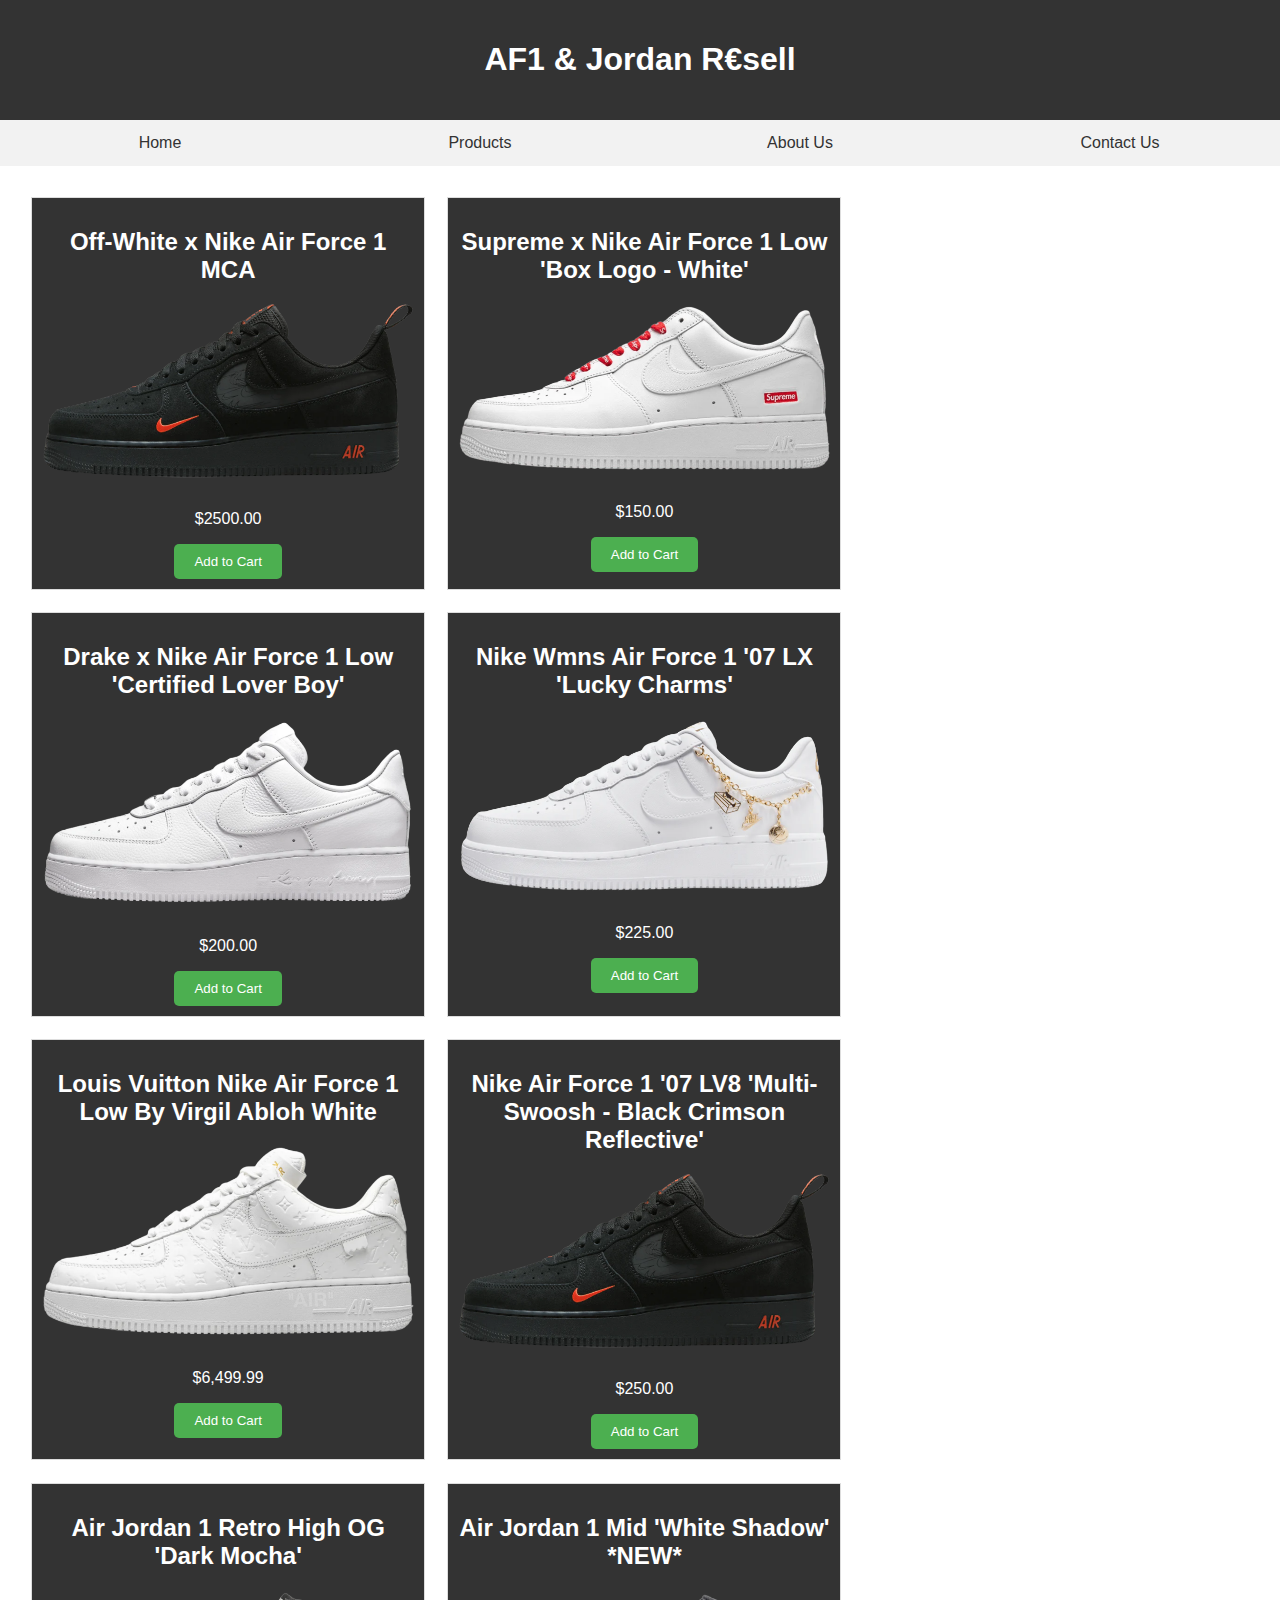
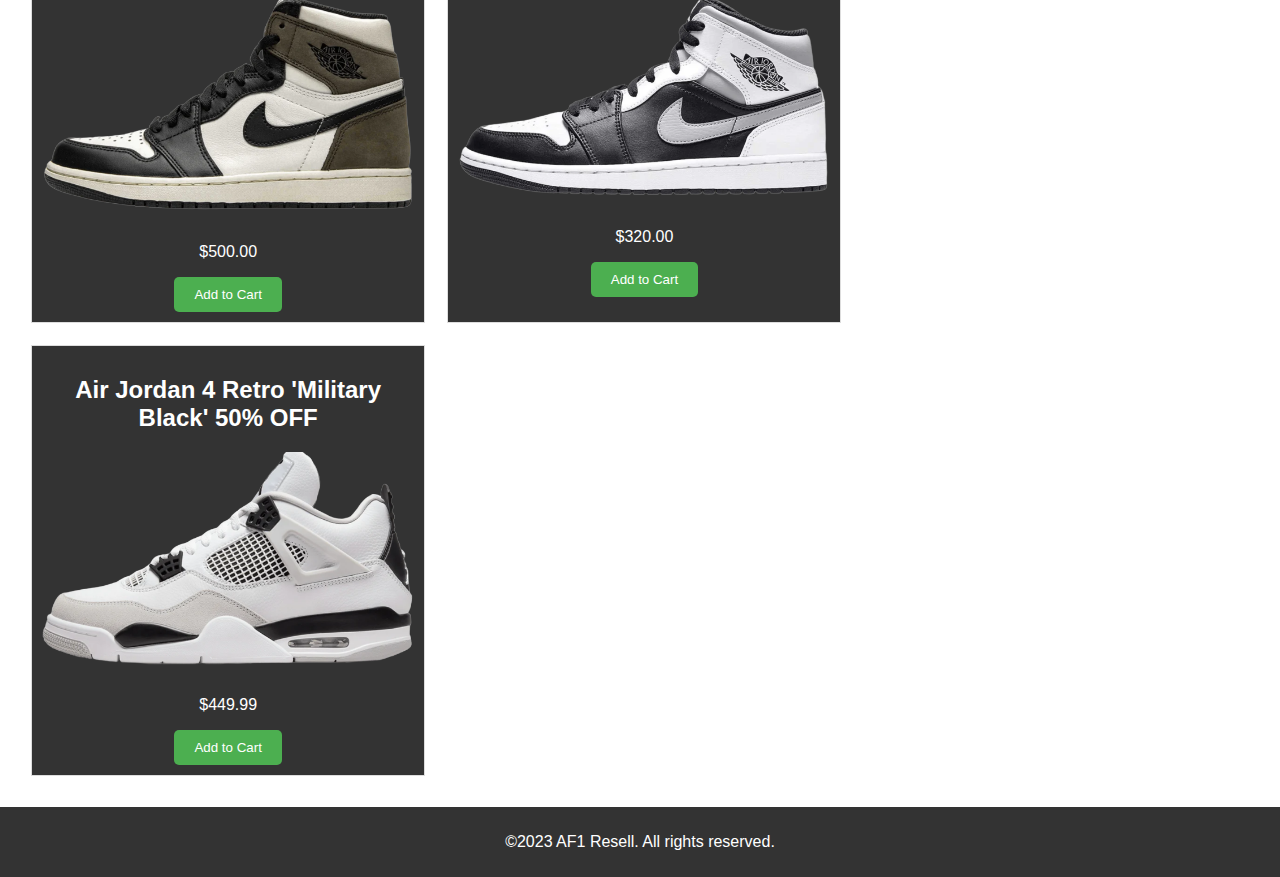
<file: index.html>
<!DOCTYPE html>
<html>
<head>
	<title>Selling Webpage</title>
	<link rel="stylesheet" type="text/css" href="style.css">
</head>
<body>
	<header>
		<h1>AF1 & Jordan R€sell</h1>
	</header>
	<nav class="nav-menu">
		<ul>
			<li><a href="#">Home</a></li>
			<li><a href="#">Products</a></li>
			<li><a href="aboutus.html">About Us</a></li>
			<li><a href="#">Contact Us</a></li>
		</ul>
	</nav>
	<main>
		<section class="product">
			<h2>Off-White x Nike Air Force 1 MCA</h2>
			<a href=""><img src="slike/af1black.png" alt="Product 1"></a>
			<p>$2500.00</p>
			<button>Add to Cart</button>
		</section>
		<section class="product">
			<h2>Supreme x Nike Air Force 1 Low 'Box Logo - White'</h2>
			<img src="slike/af1supreme.png" alt="Product 2">
			<p>$150.00</p>
			<button>Add to Cart</button>
		</section>
		<section class="product">
			<h2>Drake x Nike Air Force 1 Low 'Certified Lover Boy'</h2>
			<img src="slike/af1drake.png" alt="Product 3">
			<p>$200.00</p>
			<button>Add to Cart</button>
		</section>
		<section class="product">
			<h2>Nike Wmns Air Force 1 '07 LX 'Lucky Charms'</h2>
			<img src="slike/af1wmns.png" alt="Product 4">
			<p>$225.00</p>
			<button>Add to Cart</button>
		</section>
		<section class="product">
			<h2>Louis Vuitton Nike Air Force 1 Low By Virgil Abloh White</h2>
			<img src="slike/af1lv.png" alt="Product 5">
			<p>$6,499.99</p>
			<button>Add to Cart</button>
		</section>
		<section class="product">
			<h2>Nike Air Force 1 '07 LV8 'Multi-Swoosh - Black Crimson Reflective'</h2>
			<img src="slike/af1black.png" alt="Product 6">
			<p>$250.00</p>
			<button>Add to Cart</button>
		</section>
		<section class="product">
			<h2>Air Jordan 1 Retro High OG 'Dark Mocha'</h2>
			<img src="slike/jordan1retromocha.png" alt="Product 6">
			<p>$500.00</p>
			<button>Add to Cart</button>
		</section>
		<section class="product">
			<h2>Air Jordan 1 Mid 'White Shadow' *NEW*</h2>
			<img src="slike/jordan1whiteblack.png" alt="Product 6">
			<p>$320.00</p>
			<button>Add to Cart</button>
		</section>
		<section class="product">
			<h2>Air Jordan 4 Retro 'Military Black' 50% OFF</h2>
			<img src="slike/jordan4retromilitary.png" alt="Product 6">
			<p>$449.99</p>
			<button>Add to Cart</button>
		</section>
	</main>
	<footer>
		<p>&copy;2023 AF1 Resell. All rights reserved.</p>
	</footer>
</body>
</html>
</file>
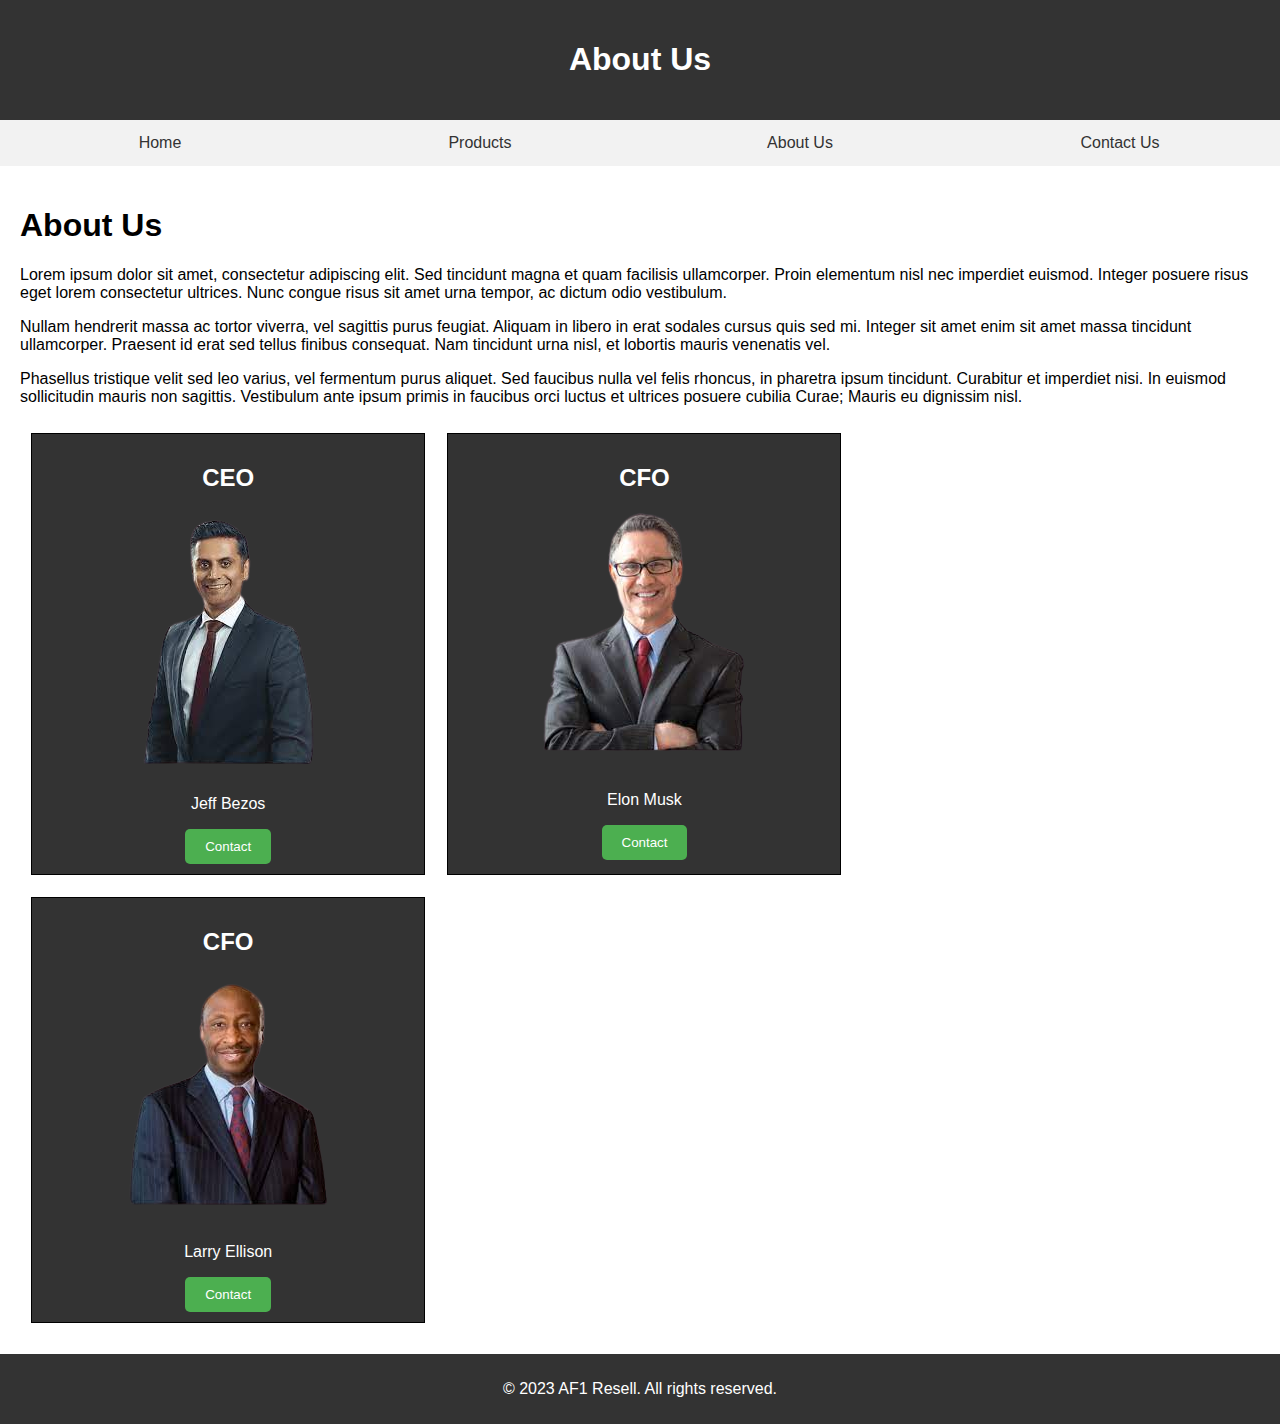
<file: aboutus.html>
<!DOCTYPE html>
<html lang="en">
<head>
	<meta charset="UTF-8">
	<title>About Us</title>
	<link rel="stylesheet" href="aboutus.css">
</head>
<body>
	<header>
		<h1>About Us</h1>
	</header>
	<nav class="nav-menu">
		<ul>
			<li><a href="index.html">Home</a></li>
			<li><a href="#">Products</a></li>
			<li><a href="aboutus.html">About Us</a></li>
			<li><a href="#">Contact Us</a></li>
		</ul>
	</nav>
	<main>
		<section>
			<h1>About Us</h1>
			<p>Lorem ipsum dolor sit amet, consectetur adipiscing elit. Sed tincidunt magna et quam facilisis ullamcorper. Proin elementum nisl nec imperdiet euismod. Integer posuere risus eget lorem consectetur ultrices. Nunc congue risus sit amet urna tempor, ac dictum odio vestibulum.</p>
			<p>Nullam hendrerit massa ac tortor viverra, vel sagittis purus feugiat. Aliquam in libero in erat sodales cursus quis sed mi. Integer sit amet enim sit amet massa tincidunt ullamcorper. Praesent id erat sed tellus finibus consequat. Nam tincidunt urna nisl, et lobortis mauris venenatis vel.</p>
			<p>Phasellus tristique velit sed leo varius, vel fermentum purus aliquet. Sed faucibus nulla vel felis rhoncus, in pharetra ipsum tincidunt. Curabitur et imperdiet nisi. In euismod sollicitudin mauris non sagittis. Vestibulum ante ipsum primis in faucibus orci luctus et ultrices posuere cubilia Curae; Mauris eu dignissim nisl.</p>
		</section>
		<section class="product">
			<h2>CEO</h2>
			<img src="slike/slika2.png" alt="ceo">
			<p>Jeff Bezos</p>
			<button>Contact</button>
		</section>
		<section class="product">
			<h2>CFO</h2>
			<img src="slike/slika3.png" alt="cfo">
			<p>Elon Musk</p>
			<button>Contact</button>
		</section>
		<section class="product">
			<h2>CFO</h2>
			<img src="slike/slika4.png" alt="cfo">
			<p>Larry Ellison</p>
			<button>Contact</button>
		</section>
	</main>
	<footer>
		<p>&copy; 2023 AF1 Resell. All rights reserved.</p>
	</footer>
</body>
</html>
</file>
<file: style.css>
body {
	margin: 0;
	padding: 0;
	font-family: Arial, sans-serif;
}

header {
	background-color: #333;
	color: #fff;
	padding: 20px;
    text-align: center;
}
.nav-menu{
    position: sticky;
    top: 0;
}

nav ul {
	list-style-type: none;
	margin: 0;
	padding: 0;
	overflow: hidden;
	background-color: #f2f2f2;
}

nav li {
	float: left;
    width: 25%;
}

nav li a {
	display: block;
	color: #333;
	text-align: center;
	padding: 14px 16px;
	text-decoration: none;
}

nav li a:hover {
	background-color: #ddd;
}

main {
	padding: 20px;
	display: flex;
	flex-wrap: wrap;
}

.product {
	flex-basis: 30%;
	margin: 0.9%;
	border: 1px solid #ddd;
	padding: 10px;
	text-align: center;
	background-color: #333;
	color: white;
}

.product img {
	max-width: 100%;
	height: auto;
	margin-bottom: 10px;
}

button {
	background-color: #4CAF50;
	color: white;
	padding: 10px 20px;
	border: none;
	border-radius: 5px;
	cursor: pointer;
	transition: background-color 0.3s;
}

button:hover {
	background-color: #3e8e41;
}

footer {
	background-color: #333;
	color: #fff;
	text-align: center;
	padding: 10px
}
</file>
<file: aboutus.css>
body {
	margin: 0;
	padding: 0;
	font-family: Arial, sans-serif;
}

header {
	background-color: #333;
	color: #fff;
	padding: 20px;
    text-align: center;
}
.nav-menu{
    position: sticky;
    top: 0;
}

nav ul {
    position: sticky;
	list-style-type: none;
    top: 0;
	margin: 0;
	padding: 0;
	overflow: hidden;
	background-color: #f2f2f2;
}

nav li {
	float: left;
    width: 25%;
}

nav li a {
	display: block;
	color: #333;
	text-align: center;
	padding: 14px 16px;
	text-decoration: none;
}

nav li a:hover {
	background-color: #ddd;
}

main {
	padding: 20px;
	display: flex;
	flex-wrap: wrap;
}

.product {
	flex-basis: 30%;
	margin: 0.9%;
	border: 1px solid black;
	padding: 10px;
	text-align: center;
	background-color: #333;
	color: white;
}

.product img {
	max-width: 100%;
	height: auto;
	margin-bottom: 10px;
}

button {
	background-color: #4CAF50;
	color: white;
	padding: 10px 20px;
	border: none;
	border-radius: 5px;
	cursor: pointer;
	transition: background-color 0.3s;
}

button:hover {
	background-color: #3e8e41;
}

footer {
	background-color: #333;
	color: #fff;
	text-align: center;
	padding: 10px
}
</file>
